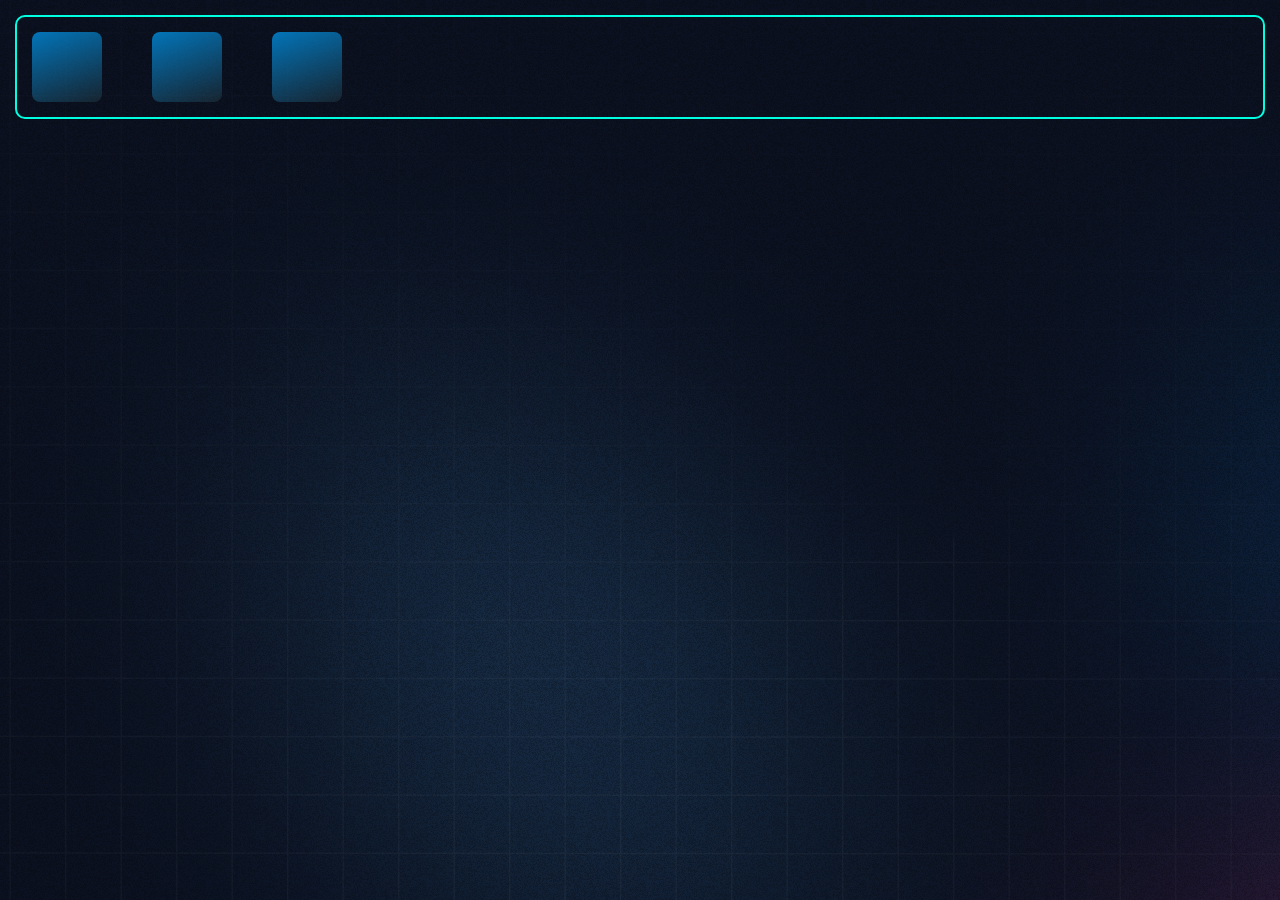
<file: flexbox/index.html>
<!DOCTYPE html>
<html lang="en">
  <head>
    <meta charset="UTF-8" />
    <meta http-equiv="X-UA-Compatible" content="IE=edge" />
    <meta name="viewport" content="width=device-width, initial-scale=1.0" />
    <link rel="stylesheet" href="style.css" />
    <link rel="stylesheet" href="basic.css" />
    <title>Flex Box</title>
  </head>
  <body>
    <div class="container">
      <div class="box"></div>
      <div class="box"></div>
      <div class="box"></div>
    </div>

    <!-- <div class="position-container">
      <div class="position-sub-container">
        <div class="position"></div>
        <div class="position"></div>
        <div class="position"></div>
      </div>
      <div class="position-sub-container">
        <div class="position"></div>
        <div class="position"></div>
        <div class="position"></div>
      </div>
      <div class="position-sub-container">
        <div class="position"></div>
        <div class="position"></div>
        <div class="position"></div>
      </div>
    </div> -->
  </body>
</html>
</file>
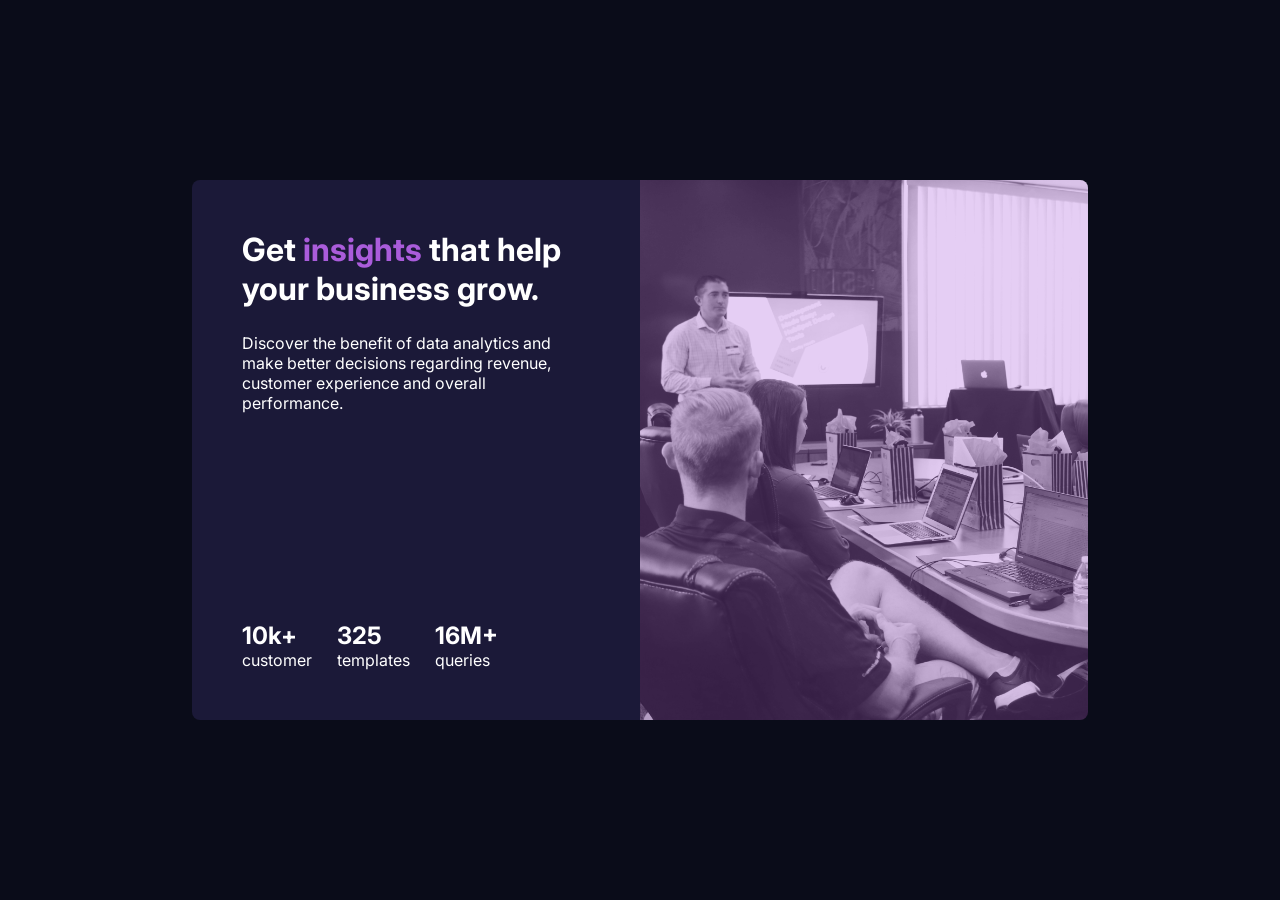
<file: hero-section/index.html>
<!DOCTYPE html>
<html lang="en">
  <head>
    <meta charset="UTF-8" />
    <meta http-equiv="X-UA-Compatible" content="IE=edge" />
    <meta name="viewport" content="width=device-width, initial-scale=1.0" />
    <link rel="stylesheet" href="style.css" />
    <link rel="preconnect" href="https://fonts.googleapis.com" />
    <link rel="preconnect" href="https://fonts.gstatic.com" crossorigin />
    <link
      href="https://fonts.googleapis.com/css2?family=Inter:wght@300;400;500&family=Lexend+Deca:wght@300;400;500&display=swap"
      rel="stylesheet"
    />
    <title>Document</title>
  </head>
  <body>
    <div class="container">
      <div class="card">
        <div class="card__text">
          <div class="card__title">
            <h1>Get <span>insights</span> that help your business grow.</h1>
            <p>
              Discover the benefit of data analytics and make better decisions
              regarding revenue, customer experience and overall performance.
            </p>
          </div>
          <div class="card__stat">
            <div>
              <h2>10k+</h2>
              <p>customer</p>
            </div>
            <div>
              <h2>325</h2>
              <p>templates</p>
            </div>
            <div>
              <h2>16M+</h2>
              <p>queries</p>
            </div>
          </div>
        </div>
        <div class="card__image">
          <div class="overlay"></div>
          <img src="./images/meeting.jpg" alt="" />
        </div>
      </div>
    </div>
  </body>
</html>
</file>
<file: flexbox/style.css>
.container {
  display: flex;
  justify-content: flex-start;
  gap: 50px;
}
</file>
<file: flexbox/basic.css>
* {
  box-sizing: border-box;
  margin: 0;
  padding: 0;
}

body {
  background-image: url("./images/bg.png");
  padding: 15px;
  position: relative;
}

.position-container {
  position: absolute;
  top: 0;
  left: 0;
  height: 100vh;
  width: 100%;
  padding: 30px;
  display: flex;
  flex-direction: column;
  justify-content: space-between;
}

.position-sub-container {
  display: flex;
  justify-content: space-between;
  align-items: center;
}

.position {
  border: 2px dashed #00ffe1;
  border-radius: 8px;
  height: 74px;
  width: 74px;
}

.box {
  background-image: linear-gradient(
    160deg,
    rgba(0, 148, 233, 0.762) 0%,
    rgba(128, 208, 199, 0.1) 100%
  );
  border-radius: 8px;
  height: 70px;
  width: 70px;
}

.container {
  border: 2px solid #00ffe1;
  border-radius: 10px;
  padding: 15px;
  width: 100%;
}
</file>
<file: hero-section/style.css>
:root {
  --blue: #0a0c19;
  --dark-violet: #1b1938;
  --violet: #aa5cdb;
  --white: #fff;
  --off-white: #dcdcdc;
  --primary-font: "Inter", sans-serif;
  --secondary-font: "Lexend Deca", sans-serif;
}

* {
  box-sizing: border-box;
  margin: 0;
  padding: 0;
}

.container {
  height: 100vh;
  display: flex;
  justify-content: center;
  align-items: center;
  background-color: var(--blue);
}

.card {
  height: 60vh;
  width: 70%;
  display: flex;
  border-radius: 8px;
  overflow: hidden;
}

.card__text {
  height: 100%;
  width: 50%;
  background-color: var(--dark-violet);
  color: var(--white);
  font-family: var(--primary-font);
  display: flex;
  flex-direction: column;
  justify-content: space-between;
  padding: 50px;
}

.card__title > h1 {
  margin-bottom: 25px;
}

.card__title > h1 > span {
  color: var(--violet);
}
.card__image {
  height: 100%;
  width: 50%;
  position: relative;
}

.card__image > img {
  filter: grayscale(100%);
  height: 100%;
  width: 100%;
  object-fit: cover;
  object-position: left;
}

.card__stat {
  display: flex;
  gap: 25px;
}

.overlay {
  height: 100%;
  width: 100%;
  background-color: var(--violet);
  position: absolute;
  top: 0;
  right: 0;
  opacity: 0.3;
  z-index: 1;
  transition: all ease-in-out 300ms;
}

.card:hover .overlay {
  opacity: 0;
}

.card:hover .card__image > img {
  filter: grayscale(0%);
}

@media only screen and (max-width: 1100px) {
  .card__text {
    width: 75%;
  }
  .card__image {
    width: 25%;
  }
}

@media only screen and (max-width: 800px) {
  .card {
    height: 90vh;
    flex-direction: column-reverse;
  }
  .card__text {
    width: 100%;
  }
  .card__image {
    width: 100%;
  }
}

@media only screen and (max-width: 500px) {
  .card__text {
    height: 70%;
    padding: 25px;
  }
  .card__title > h1 {
    font-size: 1.5rem;
  }

  .card__image {
    height: 30%;
  }
}
</file>
